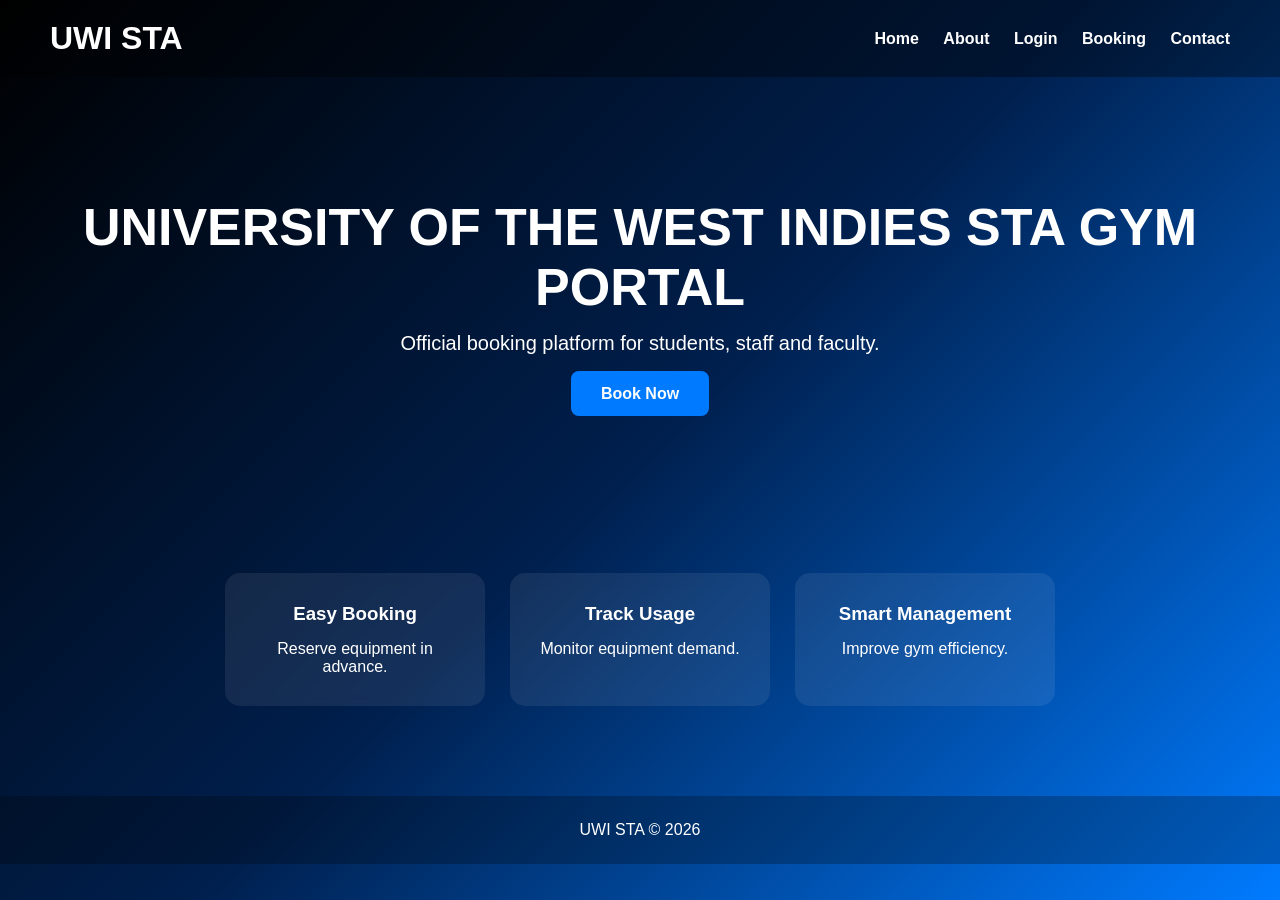
<file: index.html>
<!DOCTYPE html>
<html lang="en">
<head>
<meta charset="UTF-8">
<meta name="viewport" content="width=device-width, initial-scale=1.0">
<title>UWI Gym Portal</title>
<link rel="stylesheet" href="style.css">
</head>
<body>

<header>
<h1>UWI STA</h1>

<nav>
<a href="index.html">Home</a>
<a href="about.html">About</a>
<a href="login.html">Login</a>
<a href="booking.html">Booking</a>
<a href="contact.html">Contact</a>
</nav>
</header>

<section class="hero">
<h2>UNIVERSITY OF THE WEST INDIES STA GYM PORTAL</h2>
<p>Official booking platform for students, staff and faculty.</p>
<a href="booking.html" class="btn">Book Now</a>
</section>

<section class="features">

<div class="card">
<h3>Easy Booking</h3>
<p>Reserve equipment in advance.</p>
</div>

<div class="card">
<h3>Track Usage</h3>
<p>Monitor equipment demand.</p>
</div>

<div class="card">
<h3>Smart Management</h3>
<p>Improve gym efficiency.</p>
</div>

</section>

<footer>
<p>UWI STA © 2026</p>
</footer>

</body>
</html>
</file>
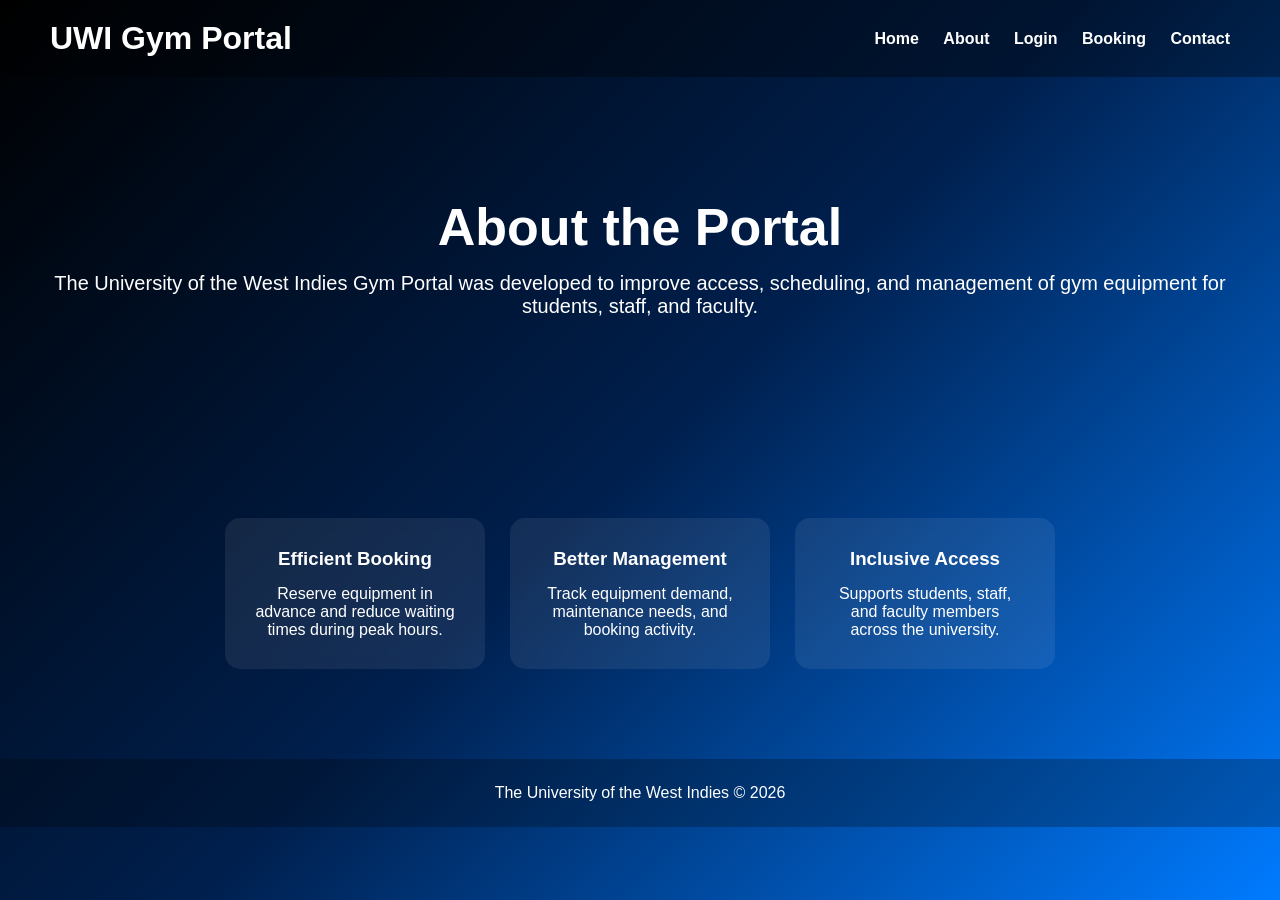
<file: about.html>
<!DOCTYPE html>
<html lang="en">
<head>
<meta charset="UTF-8">
<meta name="viewport" content="width=device-width, initial-scale=1.0">
<title>About - UWI Gym Portal</title>
<link rel="stylesheet" href="style.css">
</head>
<body>

<header>
    <h1>UWI Gym Portal</h1>
    <nav>
        <a href="index.html">Home</a>
        <a href="about.html">About</a>
        <a href="login.html">Login</a>
        <a href="booking.html">Booking</a>
        <a href="contact.html">Contact</a>
    </nav>
</header>

<section class="hero">
    <h2>About the Portal</h2>
    <p>
        The University of the West Indies Gym Portal was developed to improve access,
        scheduling, and management of gym equipment for students, staff, and faculty.
    </p>
</section>

<section class="features">

    <div class="card">
        <h3>Efficient Booking</h3>
        <p>Reserve equipment in advance and reduce waiting times during peak hours.</p>
    </div>

    <div class="card">
        <h3>Better Management</h3>
        <p>Track equipment demand, maintenance needs, and booking activity.</p>
    </div>

    <div class="card">
        <h3>Inclusive Access</h3>
        <p>Supports students, staff, and faculty members across the university.</p>
    </div>

</section>

<footer>
    <p>The University of the West Indies © 2026</p>
</footer>

</body>
</html>
</file>
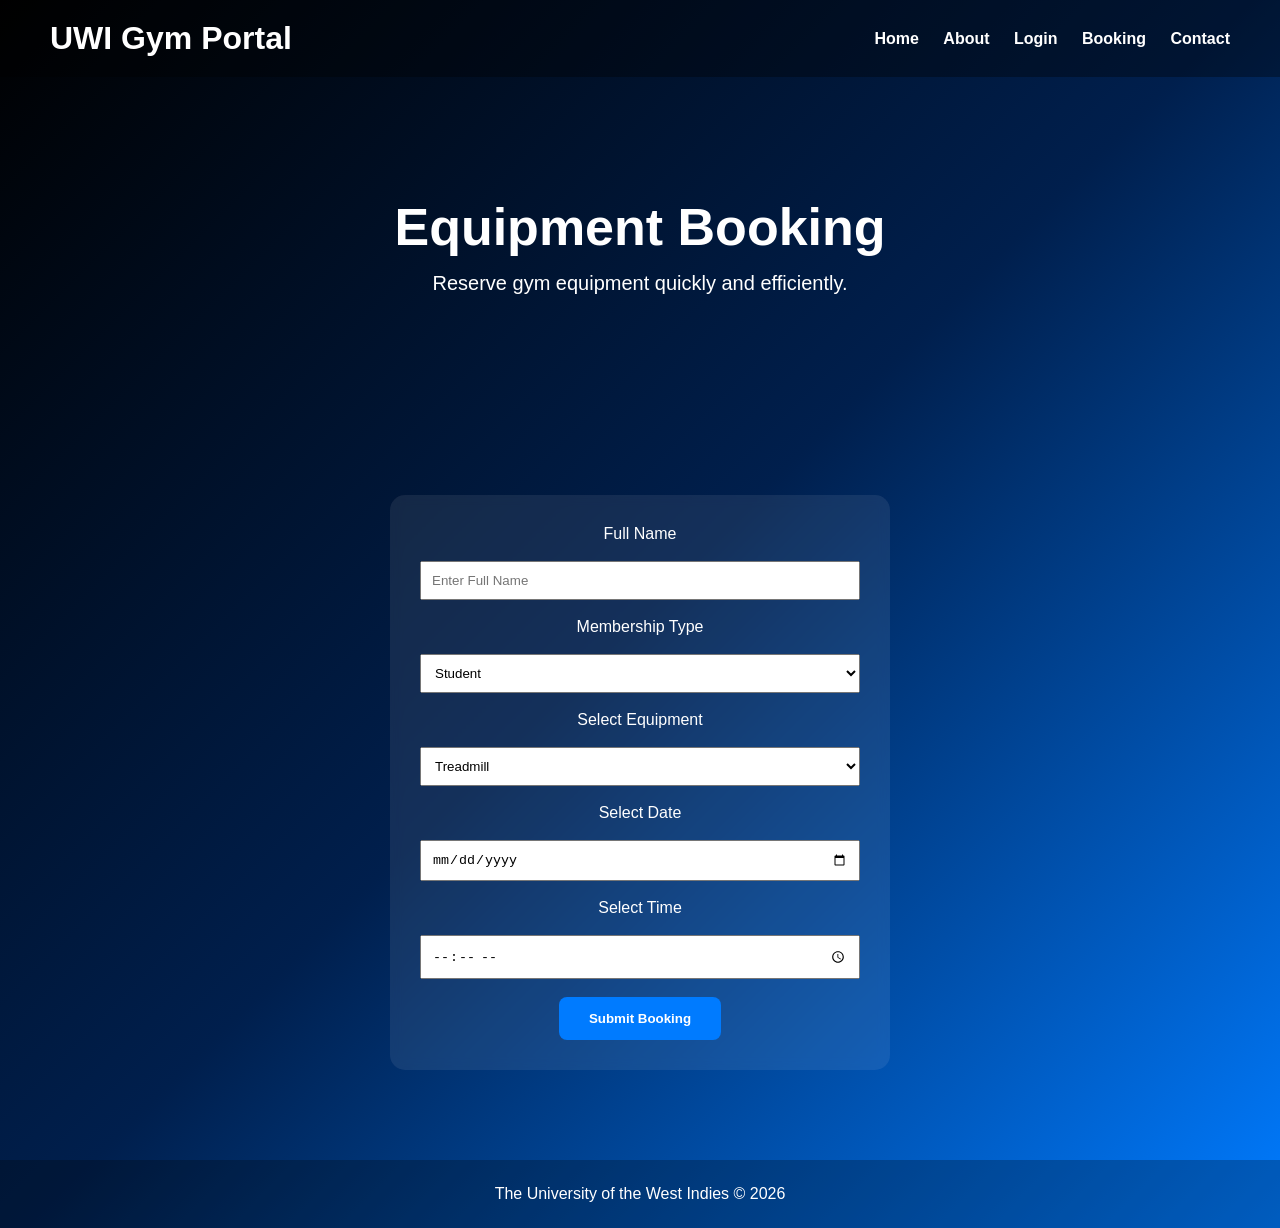
<file: booking.html>
<!DOCTYPE html>
<html lang="en">
<head>
<meta charset="UTF-8">
<meta name="viewport" content="width=device-width, initial-scale=1.0">
<title>Booking - UWI Gym Portal</title>
<link rel="stylesheet" href="style.css">
</head>
<body>

<header>
    <h1>UWI Gym Portal</h1>
    <nav>
        <a href="index.html">Home</a>
        <a href="about.html">About</a>
        <a href="login.html">Login</a>
        <a href="booking.html">Booking</a>
        <a href="contact.html">Contact</a>
    </nav>
</header>

<section class="hero">
    <h2>Equipment Booking</h2>
    <p>Reserve gym equipment quickly and efficiently.</p>
</section>

<section class="features">

<div class="card" style="width:500px;">

<form>

<label>Full Name</label><br><br>
<input type="text" placeholder="Enter Full Name" style="width:100%; padding:10px;"><br><br>

<label>Membership Type</label><br><br>
<select style="width:100%; padding:10px;">
<option>Student</option>
<option>Staff</option>
<option>Faculty</option>
</select><br><br>

<label>Select Equipment</label><br><br>
<select style="width:100%; padding:10px;">
<option>Treadmill</option>
<option>Smith Machine</option>
<option>Spin Bike</option>
<option>Leg Press</option>
<option>Elliptical Bike</option>
</select><br><br>

<label>Select Date</label><br><br>
<input type="date" style="width:100%; padding:10px;"><br><br>

<label>Select Time</label><br><br>
<input type="time" style="width:100%; padding:10px;"><br><br>

<button class="btn" style="border:none; cursor:pointer;">Submit Booking</button>

</form>

</div>

</section>

<footer>
<p>The University of the West Indies © 2026</p>
</footer>

</body>
</html>
</file>
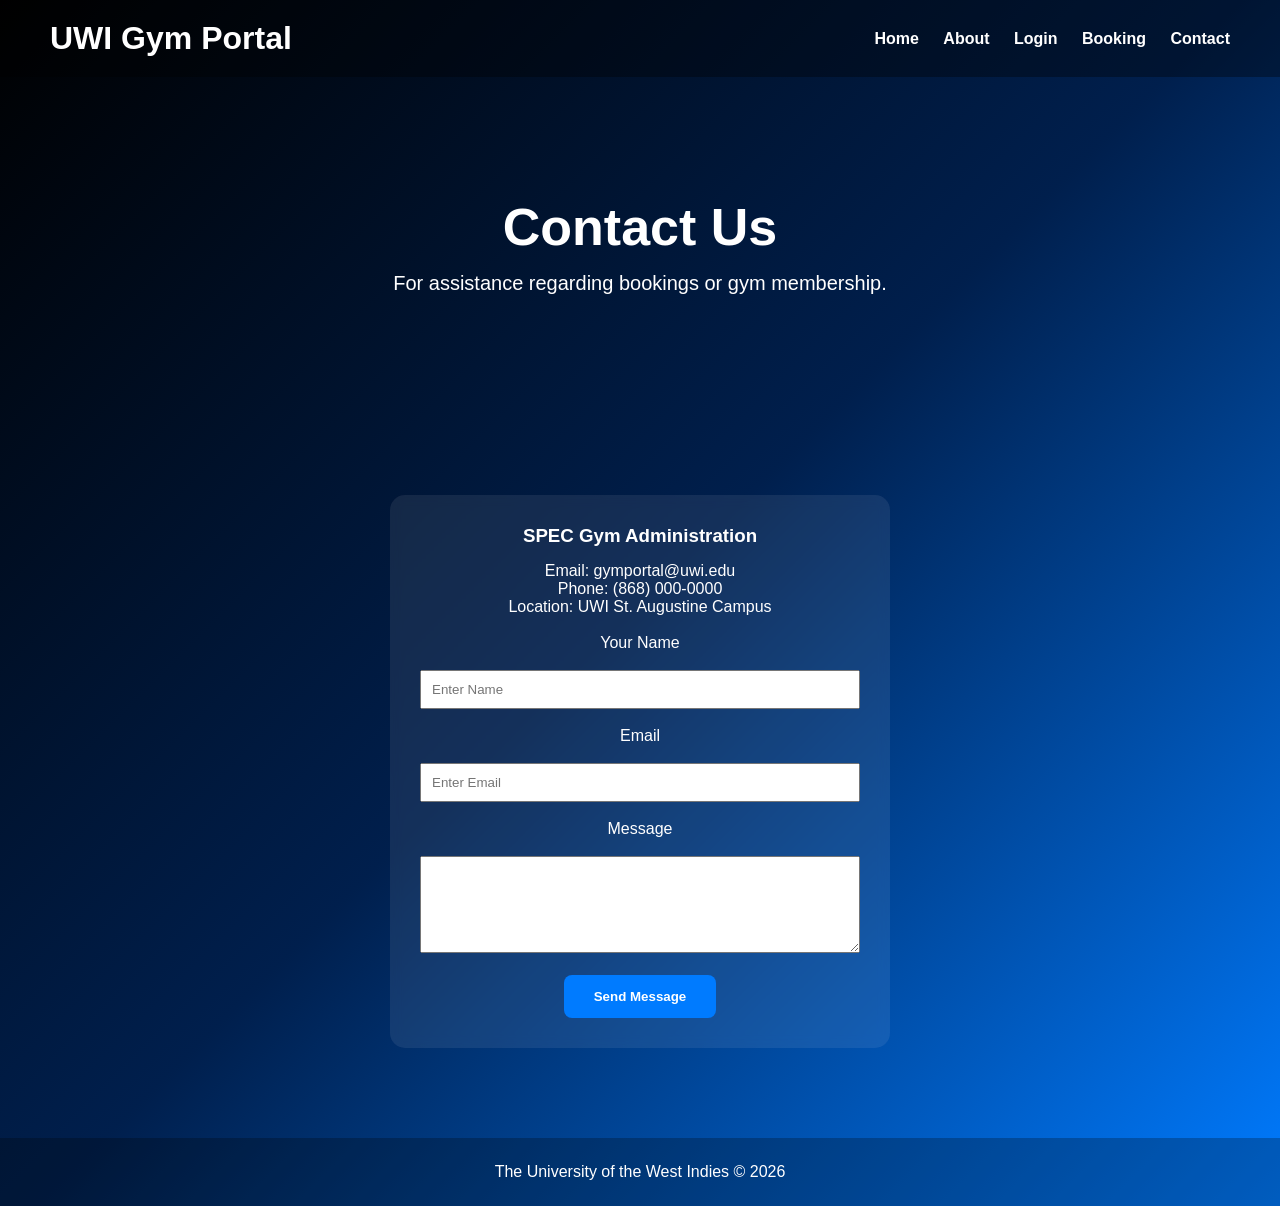
<file: contact.html>
<!DOCTYPE html>
<html lang="en">
<head>
<meta charset="UTF-8">
<meta name="viewport" content="width=device-width, initial-scale=1.0">
<title>Contact - UWI Gym Portal</title>
<link rel="stylesheet" href="style.css">
</head>
<body>

<header>
    <h1>UWI Gym Portal</h1>
    <nav>
        <a href="index.html">Home</a>
        <a href="about.html">About</a>
        <a href="login.html">Login</a>
        <a href="booking.html">Booking</a>
        <a href="contact.html">Contact</a>
    </nav>
</header>

<section class="hero">
    <h2>Contact Us</h2>
    <p>For assistance regarding bookings or gym membership.</p>
</section>

<section class="features">

<div class="card" style="width:500px;">

<h3>SPEC Gym Administration</h3>
<p>Email: gymportal@uwi.edu</p>
<p>Phone: (868) 000-0000</p>
<p>Location: UWI St. Augustine Campus</p>

<br>

<form>

<label>Your Name</label><br><br>
<input type="text" placeholder="Enter Name" style="width:100%; padding:10px;"><br><br>

<label>Email</label><br><br>
<input type="email" placeholder="Enter Email" style="width:100%; padding:10px;"><br><br>

<label>Message</label><br><br>
<textarea rows="5" style="width:100%; padding:10px;"></textarea><br><br>

<button class="btn" style="border:none; cursor:pointer;">Send Message</button>

</form>

</div>

</section>

<footer>
<p>The University of the West Indies © 2026</p>
</footer>

</body>
</html>
</file>
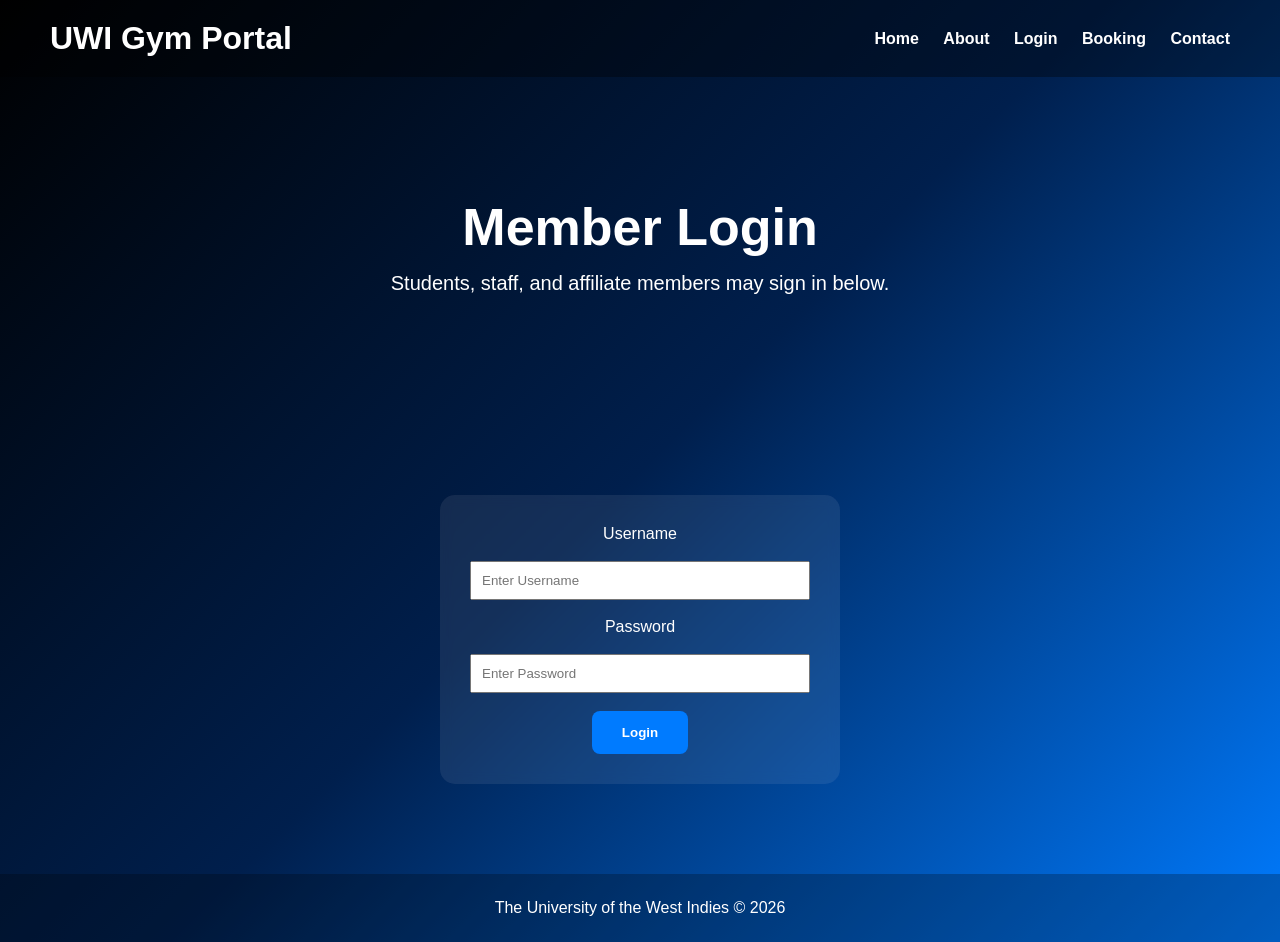
<file: login.html>
<!DOCTYPE html>
<html lang="en">
<head>
<meta charset="UTF-8">
<meta name="viewport" content="width=device-width, initial-scale=1.0">
<title>Login - UWI Gym Portal</title>
<link rel="stylesheet" href="style.css">
</head>
<body>

<header>
    <h1>UWI Gym Portal</h1>
    <nav>
        <a href="index.html">Home</a>
        <a href="about.html">About</a>
        <a href="login.html">Login</a>
        <a href="booking.html">Booking</a>
        <a href="contact.html">Contact</a>
    </nav>
</header>

<section class="hero">
    <h2>Member Login</h2>
    <p>Students, staff, and affiliate members may sign in below.</p>
</section>

<section class="features">

<div class="card" style="width:400px;">

<form>

<label>Username</label><br><br>
<input type="text" placeholder="Enter Username" required style="width:100%; padding:10px;"><br><br>

<label>Password</label><br><br>
<input type="password" placeholder="Enter Password" required style="width:100%; padding:10px;"><br><br>

<button class="btn" style="border:none; cursor:pointer;">Login</button>

</form>

</div>

</section>

<footer>
<p>The University of the West Indies © 2026</p>
</footer>

</body>
</html>
</file>
<file: style.css>
* {
    margin: 0;
    padding: 0;
    box-sizing: border-box;
}

body {
    font-family: Arial, sans-serif;
    color: white;
    min-height: 100vh;
    background: linear-gradient(135deg, #000000, #001f4d, #007BFF);
}

/* Header */
header {
    display: flex;
    justify-content: space-between;
    align-items: center;
    padding: 20px 50px;
    background: rgba(0,0,0,0.35);
}

header h1 {
    font-size: 32px;
}

nav a {
    color: white;
    text-decoration: none;
    margin-left: 20px;
    font-weight: bold;
}

nav a:hover {
    color: #66b3ff;
}

/* Hero Section */
.hero {
    text-align: center;
    padding: 120px 20px;
}

.hero h2 {
    font-size: 52px;
    margin-bottom: 15px;
}

.hero p {
    font-size: 20px;
    margin-bottom: 30px;
}

.btn {
    padding: 14px 30px;
    background: #007BFF;
    color: white;
    text-decoration: none;
    border-radius: 8px;
    font-weight: bold;
}

.btn:hover {
    background: #0056b3;
}

/* Features */
.features {
    display: flex;
    justify-content: center;
    gap: 25px;
    padding: 50px;
    flex-wrap: wrap;
}

.card {
    background: rgba(255,255,255,0.08);
    padding: 30px;
    width: 260px;
    border-radius: 15px;
    text-align: center;
    backdrop-filter: blur(6px);
}

.card h3 {
    margin-bottom: 15px;
}

/* Footer */
footer {
    text-align: center;
    padding: 25px;
    margin-top: 40px;
    background: rgba(0,0,0,0.25);
}
</file>
